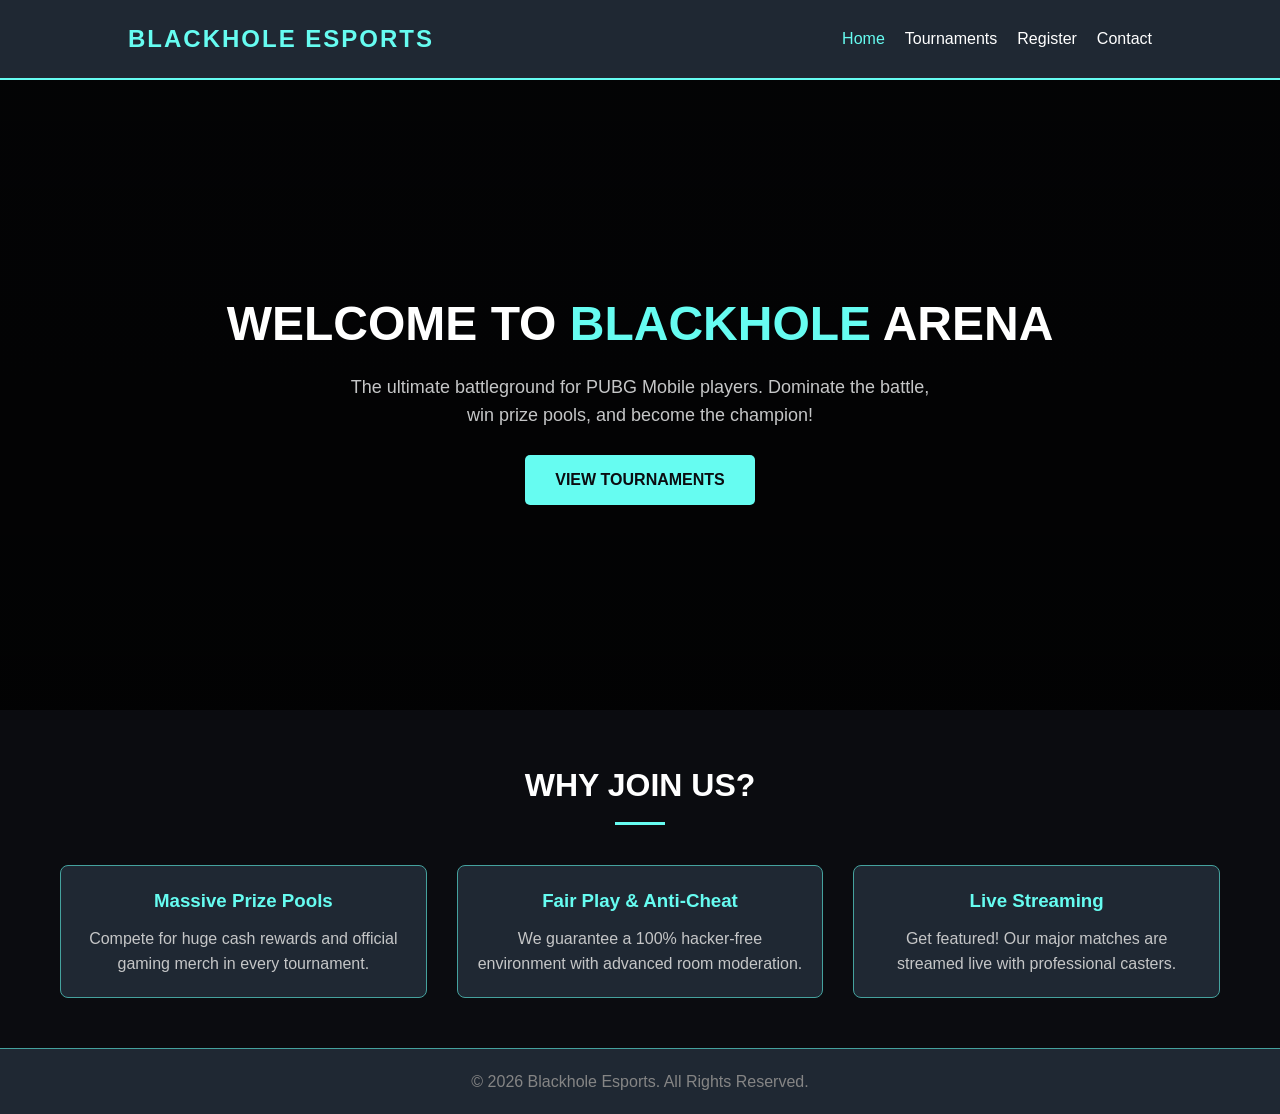
<file: index.html>
<!DOCTYPE html>
<html lang="en">
<head>
    <meta charset="UTF-8">
    <meta name="viewport" content="width=device-width, initial-scale=1.0">
    <title>Blackhole PUBG Mobile Tournaments</title>
    <link rel="stylesheet" href="style.css">
</head>
<body>

    <!-- হেডার/নেভিগেশন -->
    <header>
        <div class="logo">Blackhole Esports</div>
        <nav>
            <ul>
                <li><a href="index.html" class="active">Home</a></li>
                <li><a href="tournaments.html">Tournaments</a></li>
                <li><a href="register.html">Register</a></li>
                <li><a href="contact.html">Contact</a></li>
            </ul>
        </nav>
    </header>

    <!-- হিরো সেকশন -->
    <section class="hero">
        <h1>Welcome to <span>Blackhole</span> Arena</h1>
        <p>The ultimate battleground for PUBG Mobile players. Dominate the battle, win prize pools, and become the champion!</p>
        <a href="tournaments.html" class="btn">View Tournaments</a>
    </section>

    <!-- ফিচার্ড সেকশন -->
    <main class="container">
        <h2 class="section-title">Why Join Us?</h2>
        <div class="grid">
            <div class="card" style="padding: 20px; text-align: center;">
                <h3 style="color: #66fcf1; margin-bottom: 10px;">Massive Prize Pools</h3>
                <p>Compete for huge cash rewards and official gaming merch in every tournament.</p>
            </div>
            <div class="card" style="padding: 20px; text-align: center;">
                <h3 style="color: #66fcf1; margin-bottom: 10px;">Fair Play & Anti-Cheat</h3>
                <p>We guarantee a 100% hacker-free environment with advanced room moderation.</p>
            </div>
            <div class="card" style="padding: 20px; text-align: center;">
                <h3 style="color: #66fcf1; margin-bottom: 10px;">Live Streaming</h3>
                <p>Get featured! Our major matches are streamed live with professional casters.</p>
            </div>
        </div>
    </main>

    <!-- ফুটার -->
    <footer>
        <p>&copy; 2026 Blackhole Esports. All Rights Reserved.</p>
    </footer>

</body>
</html>
</file>
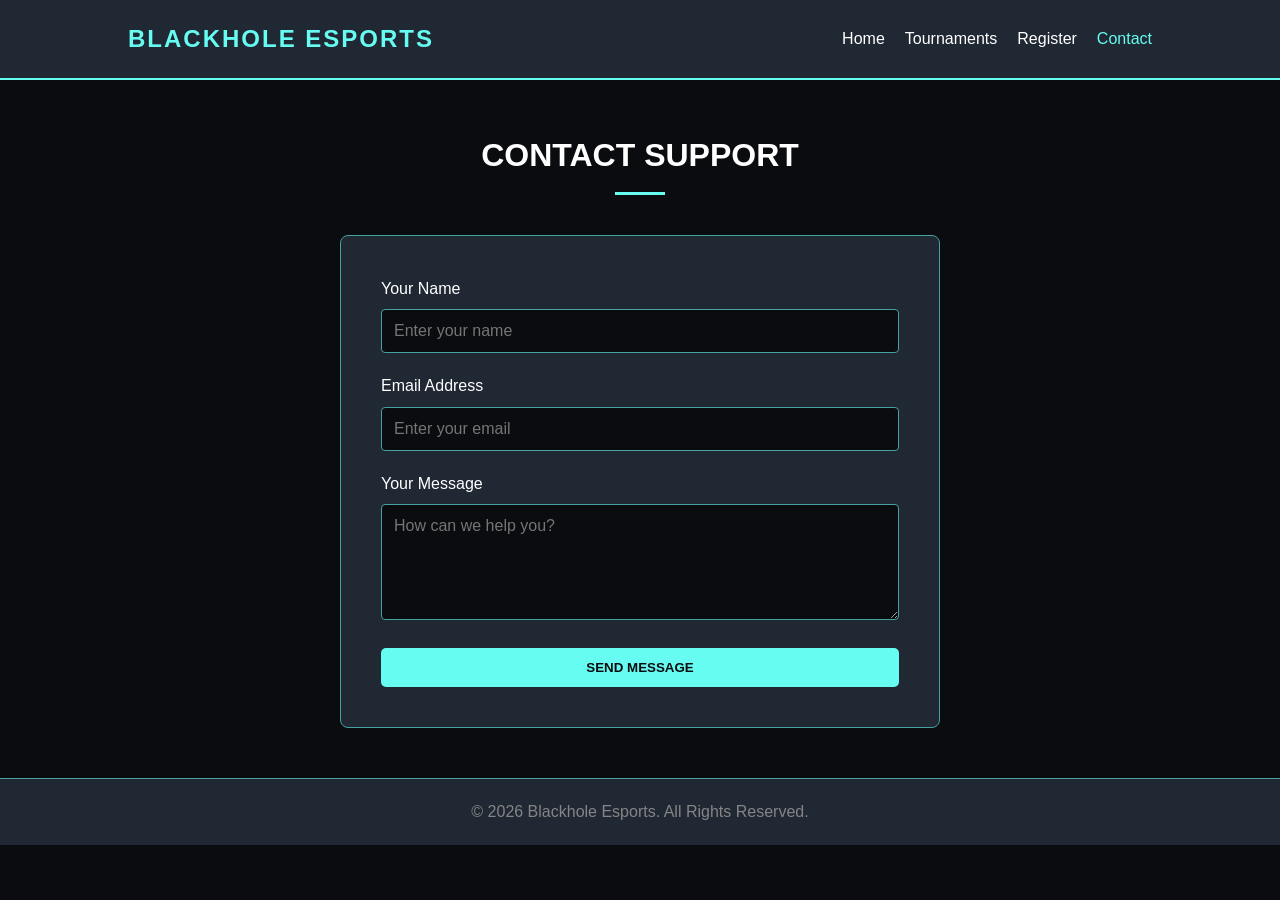
<file: contact.html>
<!DOCTYPE html>
<html lang="en">
<head>
    <meta charset="UTF-8">
    <meta name="viewport" content="width=device-width, initial-scale=1.0">
    <title>Contact Us - Blackhole Esports</title>
    <link rel="stylesheet" href="style.css">
</head>
<body>

    <header>
        <div class="logo">Blackhole Esports</div>
        <nav>
            <ul>
                <li><a href="index.html">Home</a></li>
                <li><a href="tournaments.html">Tournaments</a></li>
                <li><a href="register.html">Register</a></li>
                <li><a href="contact.html" class="active">Contact</a></li>
            </ul>
        </nav>
    </header>

    <div class="container">
        <h2 class="section-title">Contact Support</h2>
        <div class="form-container">
            <form action="#" method="POST">
                <div class="form-group">
                    <label for="name">Your Name</label>
                    <input type="text" id="name" required placeholder="Enter your name">
                </div>
                <div class="form-group">
                    <label for="email">Email Address</label>
                    <input type="email" id="email" required placeholder="Enter your email">
                </div>
                <div class="form-group">
                    <label for="message">Your Message</label>
                    <textarea id="message" rows="5" required placeholder="How can we help you?"></textarea>
                </div>
                <button type="submit" class="btn" style="width: 100%;">Send Message</button>
            </form>
        </div>
    </div>

    <footer>
        <p>&copy; 2026 Blackhole Esports. All Rights Reserved.</p>
    </footer>

</body>
</html>
</file>
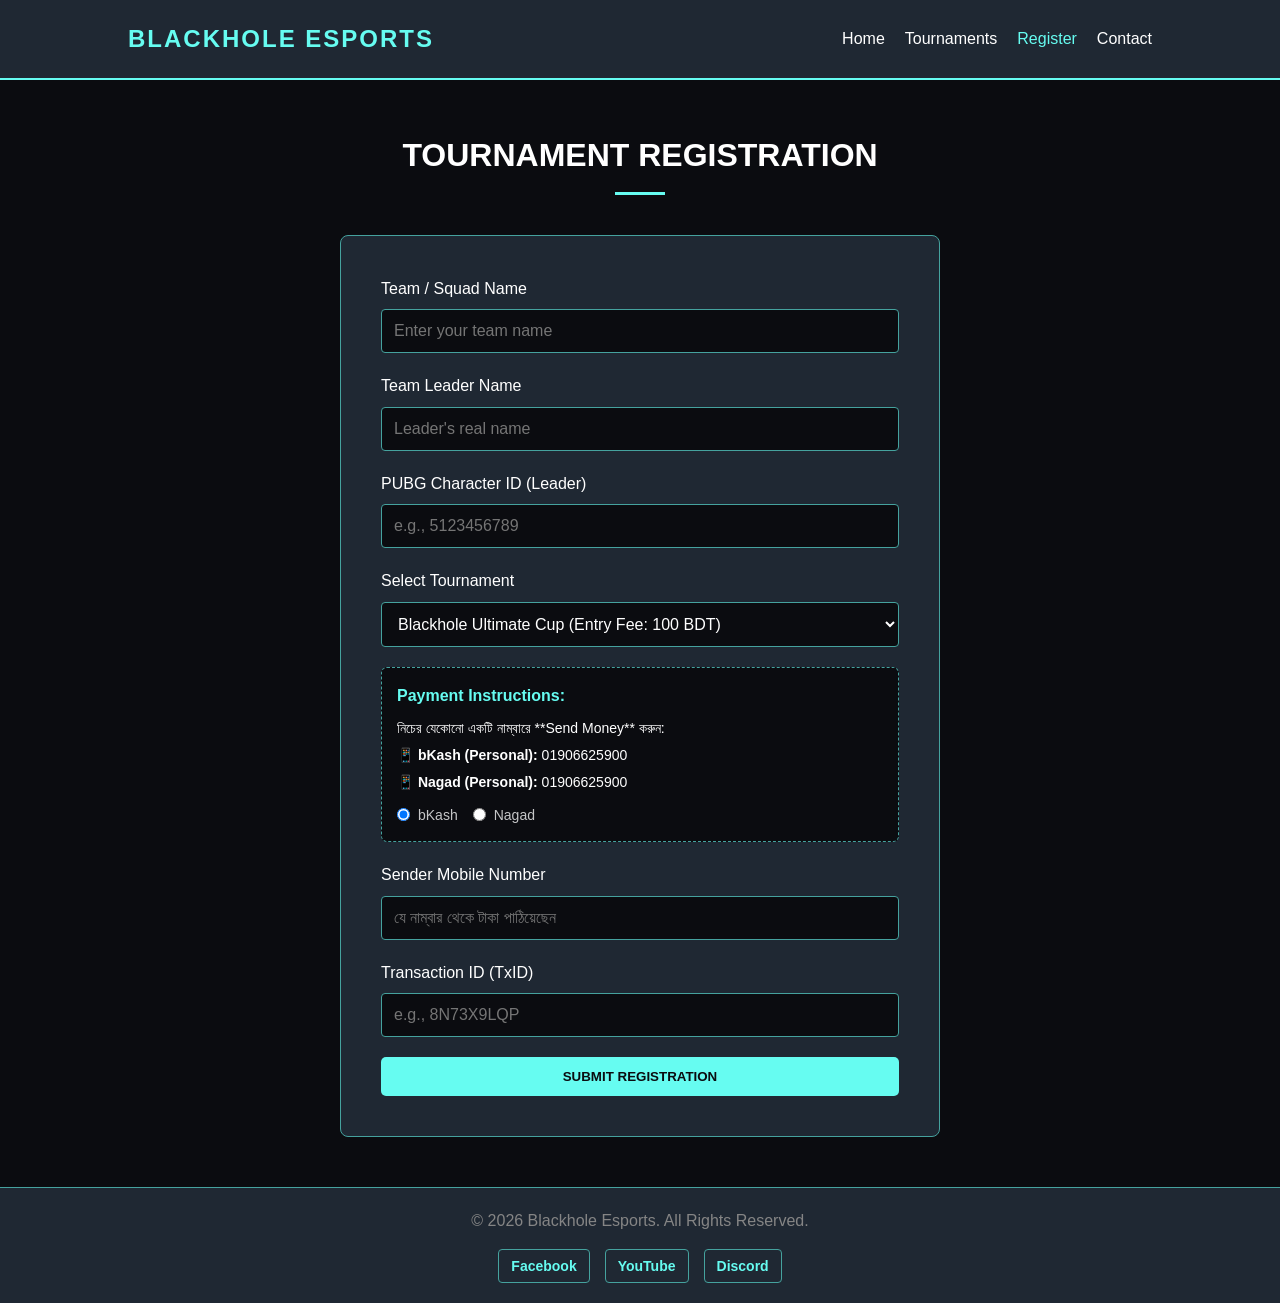
<file: register.html>
<!DOCTYPE html>
<html lang="en">
<head>
    <meta charset="UTF-8">
    <meta name="viewport" content="width=device-width, initial-scale=1.0">
    <title>Register - Blackhole Esports</title>
    <link rel="stylesheet" href="style.css">
</head>
<body>

    <header>
        <div class="logo">Blackhole Esports</div>
        <nav>
            <ul>
                <li><a href="index.html">Home</a></li>
                <li><a href="tournaments.html">Tournaments</a></li>
                <li><a href="register.html" class="active">Register</a></li>
                <li><a href="contact.html">Contact</a></li>
            </ul>
        </nav>
    </header>

    <div class="container">
        <h2 class="section-title">Tournament Registration</h2>
        <div class="form-container">
            <form action="#" method="POST">
                <!-- টিম ইনফো -->
                <div class="form-group">
                    <label for="team-name">Team / Squad Name</label>
                    <input type="text" id="team-name" required placeholder="Enter your team name">
                </div>
                <div class="form-group">
                    <label for="leader-name">Team Leader Name</label>
                    <input type="text" id="leader-name" required placeholder="Leader's real name">
                </div>
                <div class="form-group">
                    <label for="leader-id">PUBG Character ID (Leader)</label>
                    <input type="text" id="leader-id" required placeholder="e.g., 5123456789">
                </div>
                <div class="form-group">
                    <label for="tournament-select">Select Tournament</label>
                    <select id="tournament-select">
                        <option value="ultimate-cup">Blackhole Ultimate Cup (Entry Fee: 100 BDT)</option>
                        <option value="sanhok">Sanhok Showdown (Entry Fee: 50 BDT)</option>
                    </select>
                </div>

                <!-- পемыেন্ট সেকশন -->
                <div class="payment-box">
                    <h4>Payment Instructions:</h4>
                    <p>নিচের যেকোনো একটি নাম্বারে **Send Money** করুন:</p>
                    <p>📱 <strong>bKash (Personal):</strong> 01906625900</p>
                    <p>📱 <strong>Nagad (Personal):</strong> 01906625900</p>
                    
                    <div class="payment-method">
                        <label><input type="radio" name="payment_type" value="bkash" checked> bKash</label>
                        <label><input type="radio" name="payment_type" value="nagad"> Nagad</label>
                    </div>
                </div>

                <div class="form-group">
                    <label for="sender-number">Sender Mobile Number</label>
                    <input type="text" id="sender-number" required placeholder="যে নাম্বার থেকে টাকা পাঠিয়েছেন">
                </div>

                <div class="form-group">
                    <label for="trxid">Transaction ID (TxID)</label>
                    <input type="text" id="trxid" required placeholder="e.g., 8N73X9LQP">
                </div>

                <button type="submit" class="btn" style="width: 100%;">Submit Registration</button>
            </form>
        </div>
    </div>

    <!-- ফুটার এবং সোশ্যাল মিডিয়া আইকন -->
    <footer>
        <p>&copy; 2026 Blackhole Esports. All Rights Reserved.</p>
        <div class="social-icons">
            <a href="https://www.facebook.com/profile.php?id=61595618296050" target="_blank">Facebook</a>
            <a href="https://www.youtube.com/channel/UCnQliX-7fB3Uw1gzvEKz91g" target="_blank">YouTube</a>
            <a href="discordapp.com/users/1564861388491333642" target="_blank">Discord</a>
        </div>
    </footer>

    <!-- লাইভ চ্যাট অপশন (Tawk.to) -->
    <!-- এটি একটি ফ্রি লাইভ চ্যাট স্ক্রিপ্ট। খেলোয়াড়রা সরাসরি আপনার সাথে ওয়েবসাইটে চ্যাট করতে পারবে -->
    <script type="text/javascript">
    var Tawk_API=Tawk_API||{}, Tawk_LoadStart=new Date();
    (function(){
    var s1=document.createElement("script"),s0=document.getElementsByTagName("script")[0];
    s1.async=true;
    s1.src='https://tawk.to'; /* দ্রষ্টব্য: এটি একটি ডেমো চ্যাট আইডি */
    s1.charset='UTF-8';
    s1.setAttribute('crossorigin','*');
    s0.parentNode.insertBefore(s1,s0);
    })();
    </script>

</body>
</html>
</file>
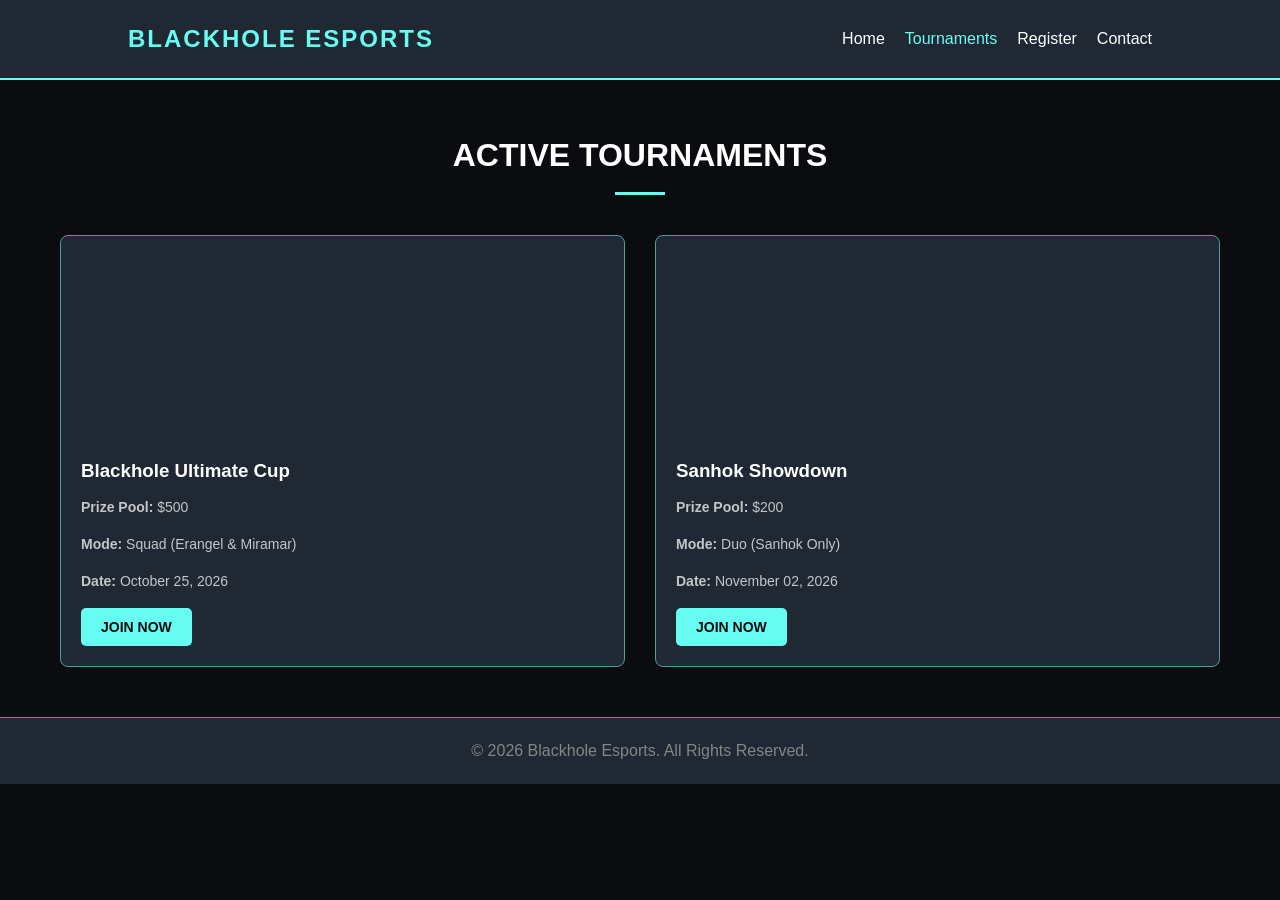
<file: tournaments.html>
<!DOCTYPE html>
<html lang="en">
<head>
    <meta charset="UTF-8">
    <meta name="viewport" content="width=device-width, initial-scale=1.0">
    <title>Tournaments - Blackhole Esports</title>
    <link rel="stylesheet" href="style.css">
</head>
<body>

    <header>
        <div class="logo">Blackhole Esports</div>
        <nav>
            <ul>
                <li><a href="index.html">Home</a></li>
                <li><a href="tournaments.html" class="active">Tournaments</a></li>
                <li><a href="register.html">Register</a></li>
                <li><a href="contact.html">Contact</a></li>
            </ul>
        </nav>
    </header>

    <div class="container">
        <h2 class="section-title">Active Tournaments</h2>
        <div class="grid">
            <!-- টুর্নামেন্ট ১ -->
            <div class="card">
                <div class="card-img"></div>
                <div class="card-content">
                    <h3>Blackhole Ultimate Cup</h3>
                    <p><strong>Prize Pool:</strong> $500</p>
                    <p><strong>Mode:</strong> Squad (Erangel & Miramar)</p>
                    <p><strong>Date:</strong> October 25, 2026</p>
                    <a href="register.html" class="btn" style="padding: 8px 20px; font-size: 14px;">Join Now</a>
                </div>
            </div>
            <!-- টুর্নামেন্ট ২ -->
            <div class="card">
                <div class="card-img"></div>
                <div class="card-content">
                    <h3>Sanhok Showdown</h3>
                    <p><strong>Prize Pool:</strong> $200</p>
                    <p><strong>Mode:</strong> Duo (Sanhok Only)</p>
                    <p><strong>Date:</strong> November 02, 2026</p>
                    <a href="register.html" class="btn" style="padding: 8px 20px; font-size: 14px;">Join Now</a>
                </div>
            </div>
        </div>
    </div>

    <footer>
        <p>&copy; 2026 Blackhole Esports. All Rights Reserved.</p>
    </footer>

</body>
</html>
</file>
<file: style.css>
/* গ্লোবাল স্টাইল এবং রিসেট */
* {
    margin: 0;
    padding: 0;
    box-sizing: border-box;
    font-family: 'Segoe UI', Tahoma, Geneva, Verdana, sans-serif;
}

body {
    background-color: #0b0c10;
    color: #c5c6c7;
    line-height: 1.6;
}

/* নেভিগেশন বার */
header {
    background-color: #1f2833;
    padding: 20px 10%;
    display: flex;
    justify-content: space-between;
    align-items: center;
    position: sticky;
    top: 0;
    z-index: 1000;
    border-bottom: 2px solid #66fcf1;
}

.logo {
    color: #66fcf1;
    font-size: 24px;
    font-weight: bold;
    text-transform: uppercase;
    letter-spacing: 2px;
}

nav ul {
    list-style: none;
    display: flex;
}

nav ul li {
    margin-left: 20px;
}

nav ul li a {
    color: #ffffff;
    text-decoration: none;
    font-size: 16px;
    font-weight: 500;
    transition: 0.3s;
}

nav ul li a:hover, nav ul li a.active {
    color: #66fcf1;
}

/* হিরো বা ব্যানার সেকশন */
.hero {
    background: linear-gradient(rgba(0,0,0,0.7), rgba(0,0,0,0.8)), url('https://unsplash.com') no-repeat center center/cover;
    height: 70vh;
    display: flex;
    flex-direction: column;
    justify-content: center;
    align-items: center;
    text-align: center;
    padding: 0 20px;
}

.hero h1 {
    font-size: 48px;
    color: #ffffff;
    margin-bottom: 10px;
    text-transform: uppercase;
}

.hero h1 span {
    color: #66fcf1;
}

.hero p {
    font-size: 18px;
    margin-bottom: 25px;
    max-width: 600px;
}

/* বাটন স্টাইল */
.btn {
    display: inline-block;
    background-color: #66fcf1;
    color: #0b0c10;
    padding: 12px 30px;
    text-decoration: none;
    font-weight: bold;
    border-radius: 5px;
    text-transform: uppercase;
    transition: 0.3s;
    border: none;
    cursor: pointer;
}

.btn:hover {
    background-color: #45a29e;
    color: #ffffff;
    box-shadow: 0 0 15px #66fcf1;
}

/* মেইন কন্টেন্ট সেকশন */
.container {
    max-width: 1200px;
    margin: 50px auto;
    padding: 0 20px;
}

.section-title {
    text-align: center;
    font-size: 32px;
    color: #ffffff;
    margin-bottom: 40px;
    text-transform: uppercase;
    position: relative;
}

.section-title::after {
    content: '';
    display: block;
    width: 50px;
    height: 3px;
    background-color: #66fcf1;
    margin: 10px auto 0;
}

/* টুর্নামেন্ট কার্ড গ্রিড */
.grid {
    display: grid;
    grid-template-columns: repeat(auto-fit, minmax(300px, 1fr));
    gap: 30px;
}

.card {
    background-color: #1f2833;
    border-radius: 8px;
    overflow: hidden;
    border: 1px solid #45a29e;
    transition: 0.3s;
}

.card:hover {
    transform: translateY(-5px);
    box-shadow: 0 5px 15px rgba(102, 252, 241, 0.2);
}

.card-img {
    width: 100%;
    height: 200px;
    background-color: #45a29e;
    /* এখানে আপনার টুর্নামেন্টের ছবি ব্যবহার করতে পারবেন */
    background: url('https://unsplash.com') center/cover;
}

.card-content {
    padding: 20px;
}

.card-content h3 {
    color: #ffffff;
    margin-bottom: 10px;
}

.card-content p {
    font-size: 14px;
    margin-bottom: 15px;
}

/* ফর্ম স্টাইল (Registration & Contact) */
.form-container {
    max-width: 600px;
    margin: 0 auto;
    background-color: #1f2833;
    padding: 40px;
    border-radius: 8px;
    border: 1px solid #45a29e;
}

.form-group {
    margin-bottom: 20px;
}

.form-group label {
    display: block;
    margin-bottom: 8px;
    color: #ffffff;
    font-weight: 500;
}

.form-group input, .form-group select, .form-group textarea {
    width: 100%;
    padding: 12px;
    background-color: #0b0c10;
    border: 1px solid #45a29e;
    color: #ffffff;
    border-radius: 4px;
    font-size: 16px;
}

.form-group input:focus, .form-group select:focus, .form-group textarea:focus {
    outline: none;
    border-color: #66fcf1;
    box-shadow: 0 0 5px #66fcf1;
}

/* ফুটার সেকশন */
footer {
    background-color: #1f2833;
    text-align: center;
    padding: 20px;
    margin-top: 50px;
    border-top: 1px solid #45a29e;
    color: #858585;
}
/* সোশ্যাল মিডিয়া আইকন স্টাইল (ফুটারে ব্যবহারের জন্য) */
.social-icons {
    margin-top: 15px;
    display: flex;
    justify-content: center;
    gap: 15px;
}

.social-icons a {
    color: #66fcf1;
    text-decoration: none;
    font-size: 14px;
    font-weight: bold;
    border: 1px solid #45a29e;
    padding: 5px 12px;
    border-radius: 4px;
    transition: 0.3s;
}

.social-icons a:hover {
    background-color: #66fcf1;
    color: #0b0c10;
    box-shadow: 0 0 10px #66fcf1;
}

/* পেমেন্ট সেকশন স্টাইল */
.payment-box {
    background-color: #0b0c10;
    border: 1px dashed #45a29e;
    padding: 15px;
    border-radius: 6px;
    margin-bottom: 20px;
}

.payment-box h4 {
    color: #66fcf1;
    margin-bottom: 8px;
    font-size: 16px;
}

.payment-box p {
    font-size: 14px;
    margin-bottom: 5px;
    color: #ffffff;
}

.payment-method {
    display: flex;
    gap: 15px;
    margin-top: 10px;
}

.payment-method label {
    display: flex;
    align-items: center;
    gap: 8px;
    cursor: pointer;
    font-size: 14px;
}

.payment-method input[type="radio"] {
    width: auto;
}
</file>
